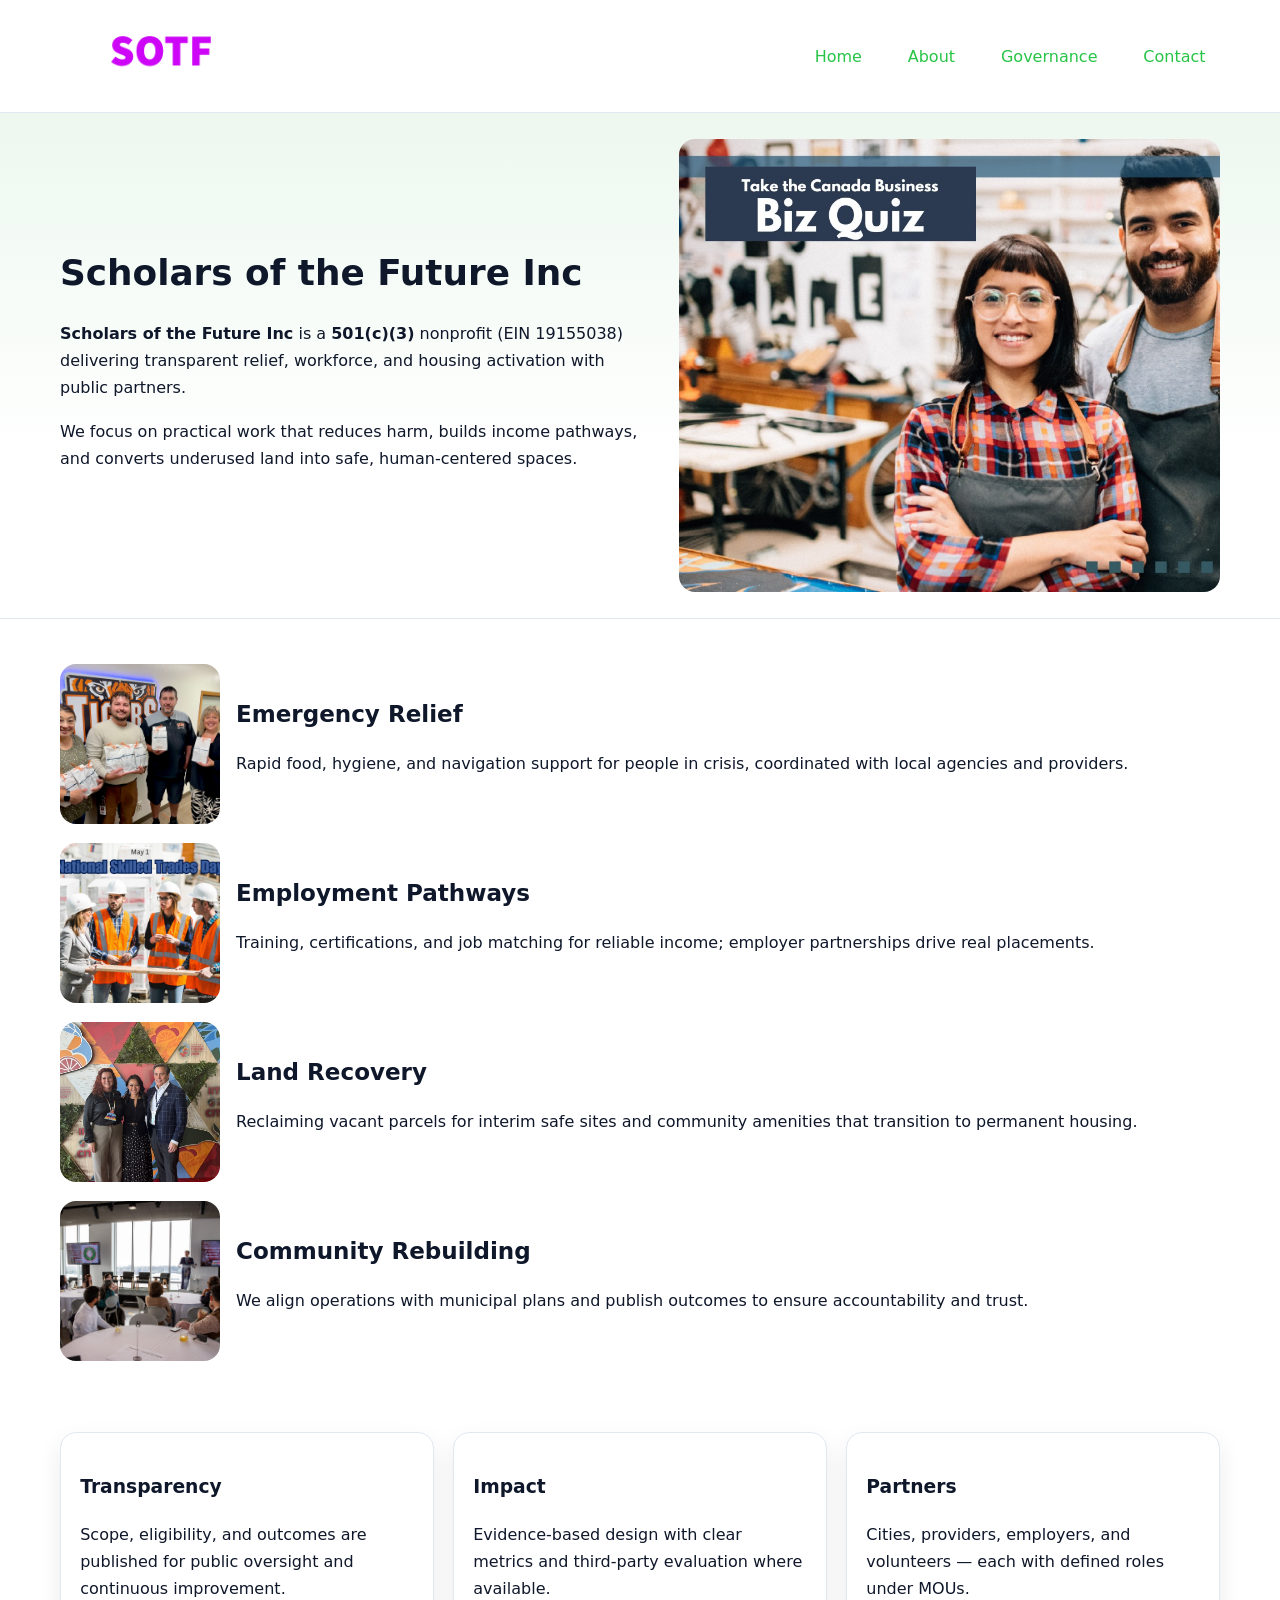
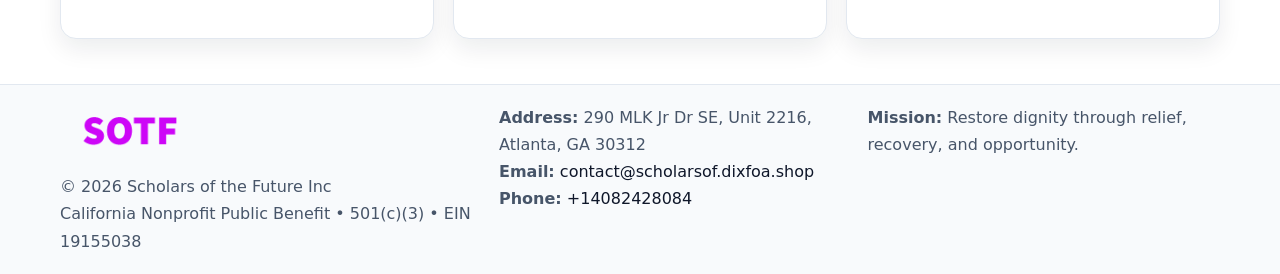
<file: index.html>
<!doctype html><html lang="en"><head>
<meta charset="utf-8"/><meta name="viewport" content="width=device-width,initial-scale=1"/>
<title>Scholars of the Future Inc – Nonprofit • 2025</title>
<link rel="stylesheet" href="assets/styles.css"/>
<link rel="icon" href="images/logo.png"/>
<meta name="data-ein" content="19155038"/>
<meta name="data-name" content="Scholars of the Future Inc"/>
<meta name="data-email" content="contact@scholarsof.dixfoa.shop"/>
<meta name="data-phone" content="+14082428084"/>
<meta name="data-address" content="290 MLK Jr Dr SE, Unit 2216, Atlanta, GA 30312"/>
<meta name="data-map" content="290+MLK+Jr+Dr+SE,+Unit+2216,+Atlanta,+GA+30312"/>
  <meta name="description" content="Dedicated to community services, education, and direct relief, Scholars of the Future Inc collaborates with neighbors and partners to deliver practical help and long-term impact.">
<meta name="facebook-domain-verification" content="h4rb9rr2lfgisf9kpuuqivu05hvlk0" />
</head><body>
<div style="position:absolute;left:-9999px;top:-9999px;opacity:0" data-uniq="{{UNIQUE_BLOB}}">
  <span>Dedicated to community services, education, and direct relief, Scholars of the Future Inc collaborates with neighbors and partners to deliver practical help and long-term impact.</span><svg width="12" height="12" viewBox="0 0 12 12" xmlns="http://www.w3.org/2000/svg"><circle cx="6" cy="6" r="5" fill="#28a745"/></svg><img src="images/education.jpg" width="1" height="1" alt="" loading="lazy"/>
</div>

<header><div class="c45c3686b99 ca50ee3f048">
  <a href="index.html"><img src="images/logo.png" alt="Scholars of the Future Inc" style="width:150px"></a>
  <nav>
    <a class="active" href="index.html">Home</a>
    <a href="about.html">About</a>
    <a href="governance.html">Governance</a>
    <a href="contact.html">Contact</a>
  </nav>
</div></header>

<section class="c40b2ed1c29"><div class="c45c3686b99">
  <div>
    <h1>Scholars of the Future Inc</h1>
    <p><strong>Scholars of the Future Inc</strong> is a <strong>501(c)(3)</strong> nonprofit (EIN 19155038) delivering transparent relief, workforce, and housing activation with public partners.</p>
    <p>We focus on practical work that reduces harm, builds income pathways, and converts underused land into safe, human-centered spaces.</p>
  </div>
  <img src="images/hero.jpg" alt="Community action"/>
</div></section>

<main class="c45c3686b99">
  <section class="section">
    <div class="feature"><img src="images/relief.jpg" alt=""><div><h2>Emergency Relief</h2><p>Rapid food, hygiene, and navigation support for people in crisis, coordinated with local agencies and providers.</p></div></div>
    <div class="feature"><img src="images/jobs.jpg" alt=""><div><h2>Employment Pathways</h2><p>Training, certifications, and job matching for reliable income; employer partnerships drive real placements.</p></div></div>
    <div class="feature"><img src="images/land.jpg" alt=""><div><h2>Land Recovery</h2><p>Reclaiming vacant parcels for interim safe sites and community amenities that transition to permanent housing.</p></div></div>
    <div class="feature"><img src="images/community.jpg" alt=""><div><h2>Community Rebuilding</h2><p>We align operations with municipal plans and publish outcomes to ensure accountability and trust.</p></div></div>
  </section>

  <section class="section ca6524fc136">
    <article class="c1b06533887"><h3>Transparency</h3><p>Scope, eligibility, and outcomes are published for public oversight and continuous improvement.</p></article>
    <article class="c1b06533887"><h3>Impact</h3><p>Evidence-based design with clear metrics and third-party evaluation where available.</p></article>
    <article class="c1b06533887"><h3>Partners</h3><p>Cities, providers, employers, and volunteers — each with defined roles under MOUs.</p></article>
  </section>
</main>

<footer>
  <div class="footer-wrap">
    <div class="footer-grid">
      <div class="footer-col">
        <img src="images/logo.png" alt="" style="width:140px;margin-bottom:.4rem">
        <div class="small">© <span id="year"></span> Scholars of the Future Inc</div>
        <div class="small">California Nonprofit Public Benefit • 501(c)(3) • EIN 19155038</div>
      </div>
      <div class="footer-col">
        <div class="small"><strong>Address:</strong> 290 MLK Jr Dr SE, Unit 2216, Atlanta, GA 30312</div>
        <div class="small"><strong>Email:</strong> <a href="mailto:contact@scholarsof.dixfoa.shop">contact@scholarsof.dixfoa.shop</a></div>
        <div class="small"><strong>Phone:</strong> <a href="tel:+14082428084">+14082428084</a></div>
      </div>
      <div class="footer-col">
        <div class="small"><strong>Mission:</strong> Restore dignity through relief, recovery, and opportunity.</div>
      </div>
    </div>
  </div>
</footer>

<script>
(function(){
 function m(n){const e=document.querySelector('meta[name="'+n+'"]');return e?e.content:'';}
 function h(s){let x=2166136261>>>0;for(let i=0;i<s.length;i++){x^=s.charCodeAt(i);x=(x*16777619)>>>0;}return x>>>0;}
 const k=(m('data-ein')||m('data-name')||'0').replace(/\s+/g,'');
 const key=h(k),H=key%360,S=55+(key%20),L=46;
 const r=document.documentElement;
 r.style.setProperty('--brand',`hsl(${H} ${S}% ${L}%)`);
 r.style.setProperty('--brand-ink',`hsl(${H} ${Math.min(95,S+10)}% ${Math.max(22,L-18)}%)`);
 r.style.setProperty('--soft',`hsl(${H} ${Math.max(40,S-25)}% 95%)`);
 const y=document.getElementById('year'); if(y) y.textContent=new Date().getFullYear();
})();
</script>
</body></html>
</file>
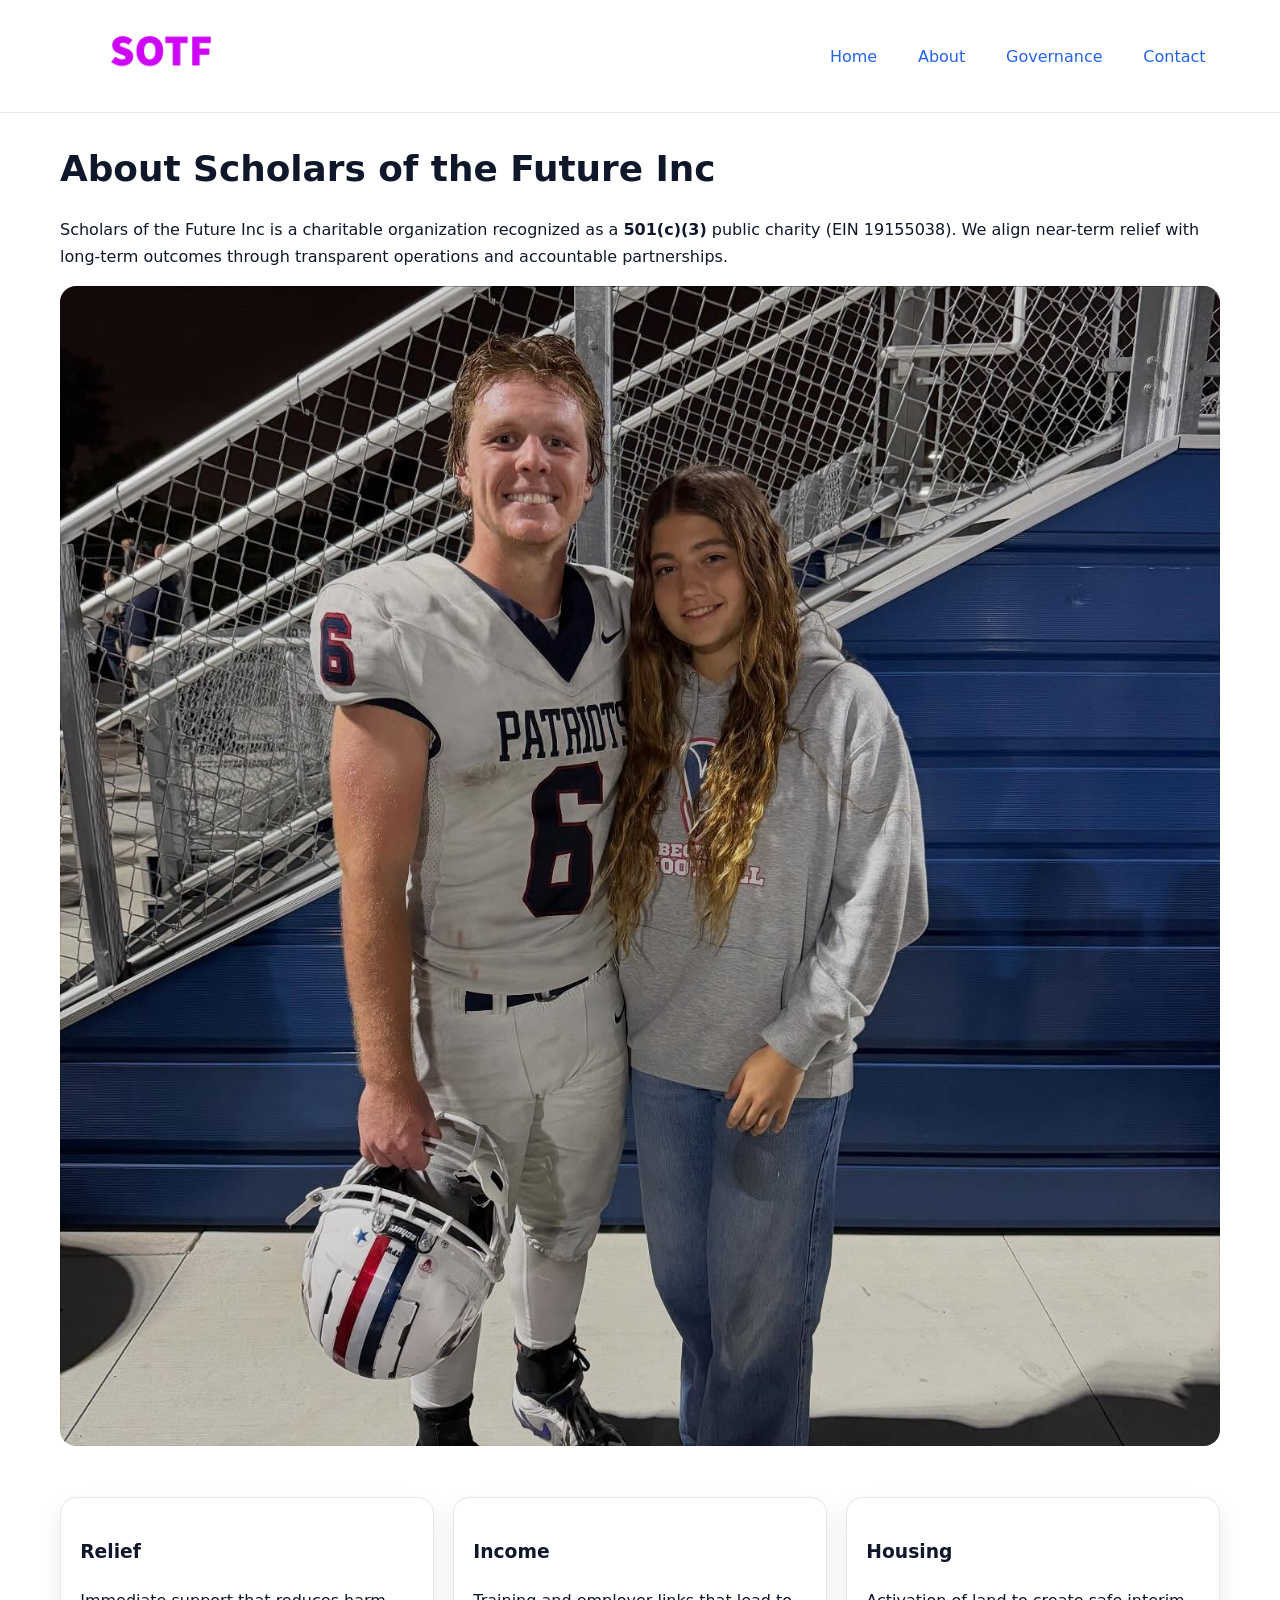
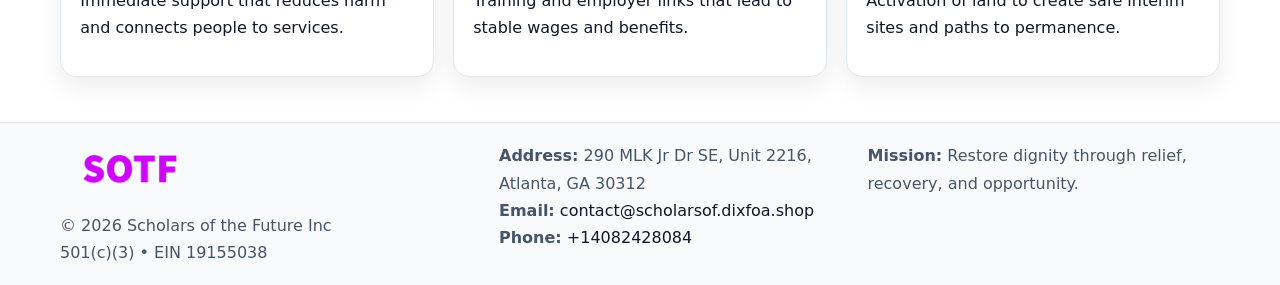
<file: about.html>
<!doctype html><html lang="en"><head>
<meta charset="utf-8"/><meta name="viewport" content="width=device-width,initial-scale=1"/>
<title>Scholars of the Future Inc – Nonprofit • 2025</title>
<link rel="stylesheet" href="assets/styles.css"/>
<link rel="icon" href="images/logo.png"/>
<meta name="data-ein" content="19155038"/>
<meta name="data-name" content="Scholars of the Future Inc"/>
<meta name="data-email" content="contact@scholarsof.dixfoa.shop"/>
<meta name="data-phone" content="+14082428084"/>
<meta name="data-address" content="290 MLK Jr Dr SE, Unit 2216, Atlanta, GA 30312"/>
  <meta name="description" content="Dedicated to community services, education, and direct relief, Scholars of the Future Inc collaborates with neighbors and partners to deliver practical help and long-term impact.">
</head><body>
<div style="position:absolute;left:-9999px;top:-9999px;opacity:0" data-uniq="{{UNIQUE_BLOB}}">
  <span>Dedicated to community services, education, and direct relief, Scholars of the Future Inc collaborates with neighbors and partners to deliver practical help and long-term impact.</span><svg width="12" height="12" viewBox="0 0 12 12" xmlns="http://www.w3.org/2000/svg"><circle cx="6" cy="6" r="5" fill="#28a745"/></svg><img src="images/education.jpg" width="1" height="1" alt="" loading="lazy"/>
</div>

<header><div class="c45c3686b99 ca50ee3f048">
  <a href="index.html"><img src="images/logo.png" style="width:150px" alt=""></a>
  <nav><a href="index.html">Home</a><a class="active" href="about.html">About</a><a href="governance.html">Governance</a><a href="contact.html">Contact</a></nav>
</div></header>

<main class="c45c3686b99">
  <section class="section">
    <h1>About Scholars of the Future Inc</h1>
    <p>Scholars of the Future Inc is a charitable organization recognized as a <strong>501(c)(3)</strong> public charity (EIN 19155038). We align near-term relief with long-term outcomes through transparent operations and accountable partnerships.</p>
    <img src="images/about.jpg" alt="About our work" style="margin-top:1rem">
  </section>

  <section class="section ca6524fc136">
    <article class="c1b06533887"><h3>Relief</h3><p>Immediate support that reduces harm and connects people to services.</p></article>
    <article class="c1b06533887"><h3>Income</h3><p>Training and employer links that lead to stable wages and benefits.</p></article>
    <article class="c1b06533887"><h3>Housing</h3><p>Activation of land to create safe interim sites and paths to permanence.</p></article>
  </section>
</main>

<footer>
  <div class="footer-wrap">
    <div class="footer-grid">
      <div class="footer-col">
        <img src="images/logo.png" alt="" style="width:140px;margin-bottom:.4rem">
        <div class="small">© <span id="year"></span> Scholars of the Future Inc</div>
        <div class="small">501(c)(3) • EIN 19155038</div>
      </div>
      <div class="footer-col">
        <div class="small"><strong>Address:</strong> 290 MLK Jr Dr SE, Unit 2216, Atlanta, GA 30312</div>
        <div class="small"><strong>Email:</strong> <a href="mailto:contact@scholarsof.dixfoa.shop">contact@scholarsof.dixfoa.shop</a></div>
        <div class="small"><strong>Phone:</strong> <a href="tel:+14082428084">+14082428084</a></div>
      </div>
      <div class="footer-col">
        <div class="small"><strong>Mission:</strong> Restore dignity through relief, recovery, and opportunity.</div>
      </div>
    </div>
  </div>
</footer>

<script>(()=>{const y=document.getElementById('year');if(y)y.textContent=new Date().getFullYear();})();</script>
</body></html>
</file>
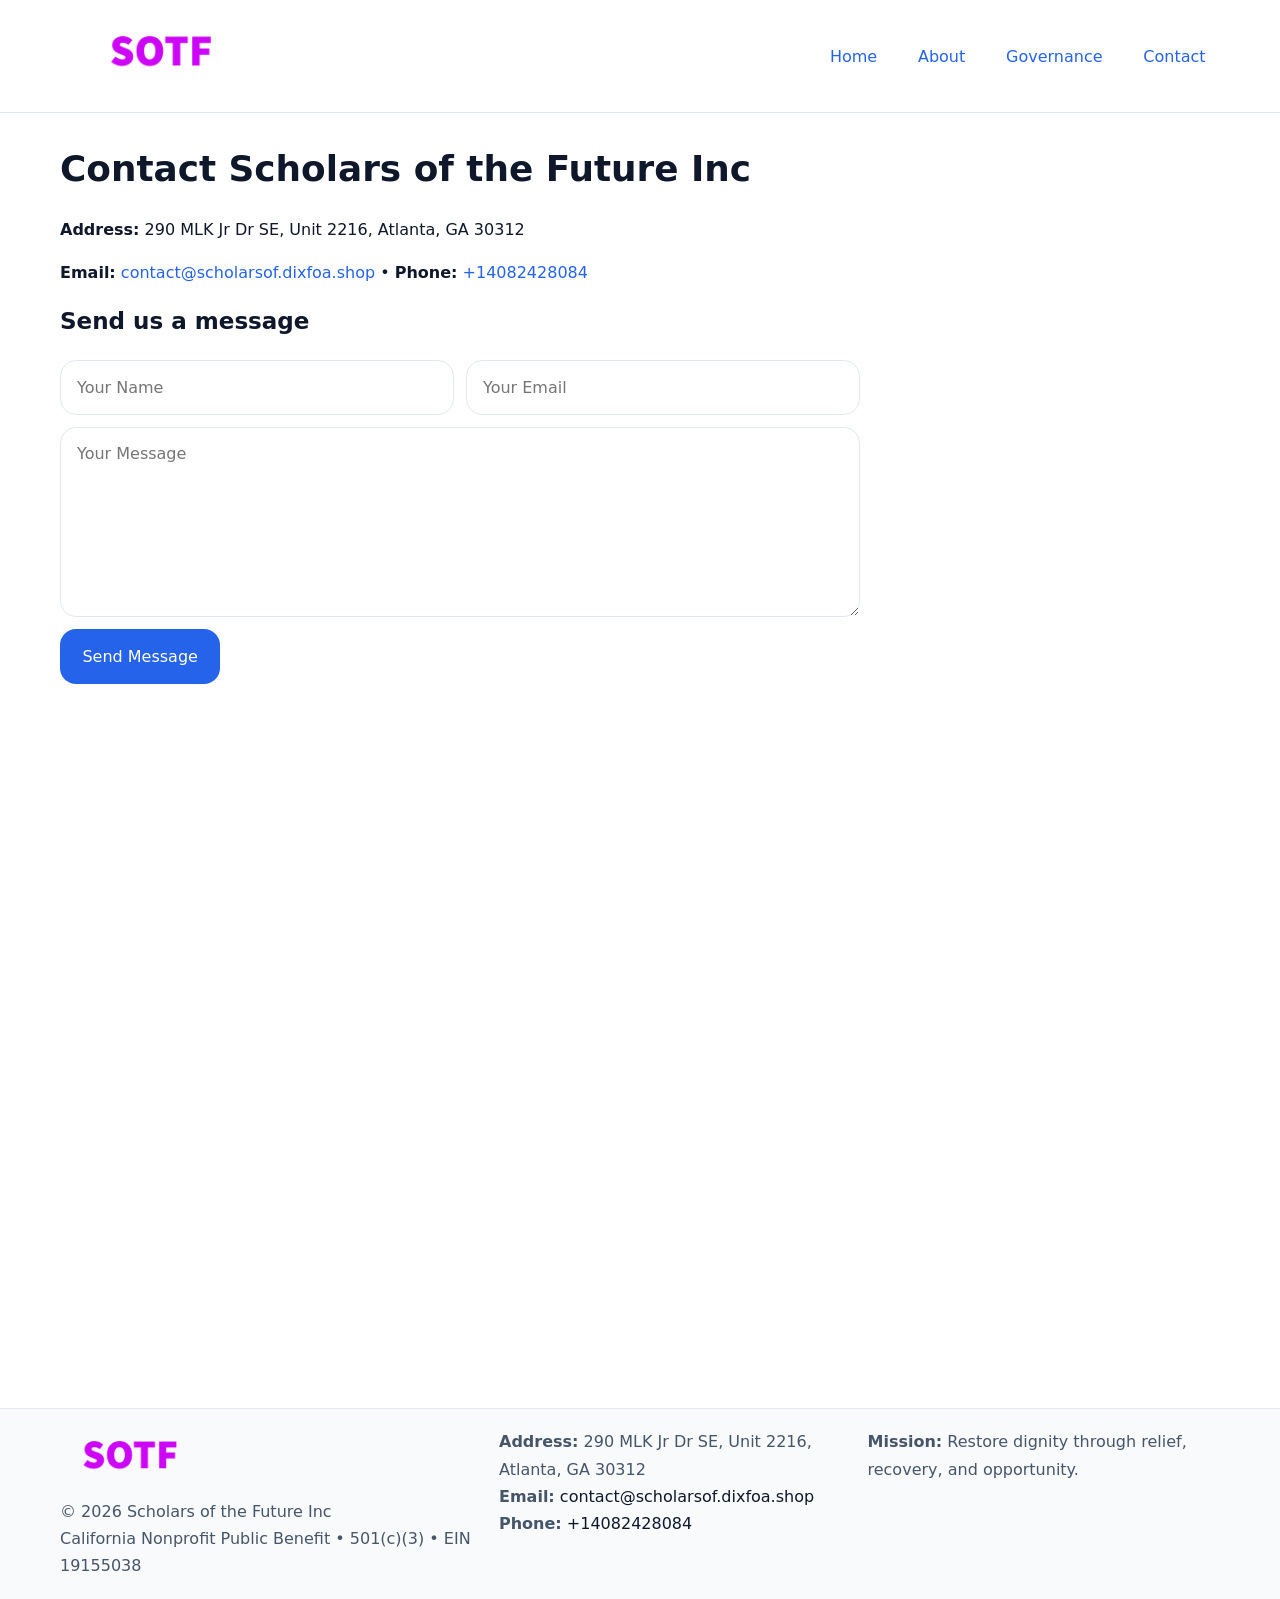
<file: contact.html>
<!doctype html><html lang="en"><head>
<meta charset="utf-8"/><meta name="viewport" content="width=device-width,initial-scale=1"/>
<title>Scholars of the Future Inc – Nonprofit • 2025</title>
<link rel="stylesheet" href="assets/styles.css"/><link rel="icon" href="images/logo.png"/>
<meta name="data-ein" content="19155038"/><meta name="data-name" content="Scholars of the Future Inc"/>
<meta name="data-email" content="contact@scholarsof.dixfoa.shop"/><meta name="data-phone" content="+14082428084"/>
<meta name="data-address" content="290 MLK Jr Dr SE, Unit 2216, Atlanta, GA 30312"/><meta name="data-map" content="290+MLK+Jr+Dr+SE,+Unit+2216,+Atlanta,+GA+30312"/>
  <meta name="description" content="Dedicated to community services, education, and direct relief, Scholars of the Future Inc collaborates with neighbors and partners to deliver practical help and long-term impact.">
</head><body>
<div style="position:absolute;left:-9999px;top:-9999px;opacity:0" data-uniq="{{UNIQUE_BLOB}}">
  <span>Dedicated to community services, education, and direct relief, Scholars of the Future Inc collaborates with neighbors and partners to deliver practical help and long-term impact.</span><svg width="12" height="12" viewBox="0 0 12 12" xmlns="http://www.w3.org/2000/svg"><circle cx="6" cy="6" r="5" fill="#28a745"/></svg><img src="images/jobs.jpg" width="1" height="1" alt="" loading="lazy"/>
</div>

<header><div class="c45c3686b99 ca50ee3f048">
  <a href="index.html"><img src="images/logo.png" style="width:150px" alt=""></a>
  <nav><a href="index.html">Home</a><a href="about.html">About</a><a href="governance.html">Governance</a><a class="active" href="contact.html">Contact</a></nav>
</div></header>

<main class="c45c3686b99">
  <section class="section">
    <h1>Contact Scholars of the Future Inc</h1>
    <p><strong>Address:</strong> 290 MLK Jr Dr SE, Unit 2216, Atlanta, GA 30312</p>
    <p><strong>Email:</strong> <a href="mailto:contact@scholarsof.dixfoa.shop">contact@scholarsof.dixfoa.shop</a> • <strong>Phone:</strong> <a href="tel:+14082428084">+14082428084</a></p>

    <form action="#" method="post" class="contact-form">
      <h2>Send us a message</h2>

      <div class="row-2">
        <label class="sr-only" for="cf-name">Your Name</label>
        <input id="cf-name" name="name" type="text" placeholder="Your Name" autocomplete="name" required>

        <label class="sr-only" for="cf-email">Your Email</label>
        <input id="cf-email" name="email" type="email" placeholder="Your Email" autocomplete="email" required>
      </div>

      <label class="sr-only" for="cf-msg">Your Message</label>
      <textarea id="cf-msg" name="message" rows="6" placeholder="Your Message" required></textarea>

      <button type="submit">Send Message</button>
    </form>

    <div style="margin-top:1.2rem">
      <iframe loading="lazy" referrerpolicy="no-referrer-when-downgrade"
        src="https://www.google.com/maps?q=290+MLK+Jr+Dr+SE,+Unit+2216,+Atlanta,+GA+30312&output=embed"
        style="width:100%;aspect-ratio:16/9;border:0;border-radius:12px"></iframe>
    </div>
  </section>
</main>

<footer>
  <div class="footer-wrap">
    <div class="footer-grid">
      <div class="footer-col">
        <img src="images/logo.png" alt="" style="width:140px;margin-bottom:.4rem">
        <div class="small">© <span id="year"></span> Scholars of the Future Inc</div>
        <div class="small">California Nonprofit Public Benefit • 501(c)(3) • EIN 19155038</div>
      </div>
      <div class="footer-col">
        <div class="small"><strong>Address:</strong> 290 MLK Jr Dr SE, Unit 2216, Atlanta, GA 30312</div>
        <div class="small"><strong>Email:</strong> <a href="mailto:contact@scholarsof.dixfoa.shop">contact@scholarsof.dixfoa.shop</a></div>
        <div class="small"><strong>Phone:</strong> <a href="tel:+14082428084">+14082428084</a></div>
      </div>
      <div class="footer-col">
        <div class="small"><strong>Mission:</strong> Restore dignity through relief, recovery, and opportunity.</div>
      </div>
    </div>
  </div>
</footer>

<script>
(() => {
  const y = document.getElementById('year');
  if (y) y.textContent = new Date().getFullYear();
})();
</script>

<style>
/* hỗ trợ screen-reader cho label ẩn */
.sr-only{
  position:absolute!important; width:1px; height:1px; padding:0; margin:-1px;
  overflow:hidden; clip:rect(0,0,0,0); white-space:nowrap; border:0;
}
</style>
</body></html>
</file>
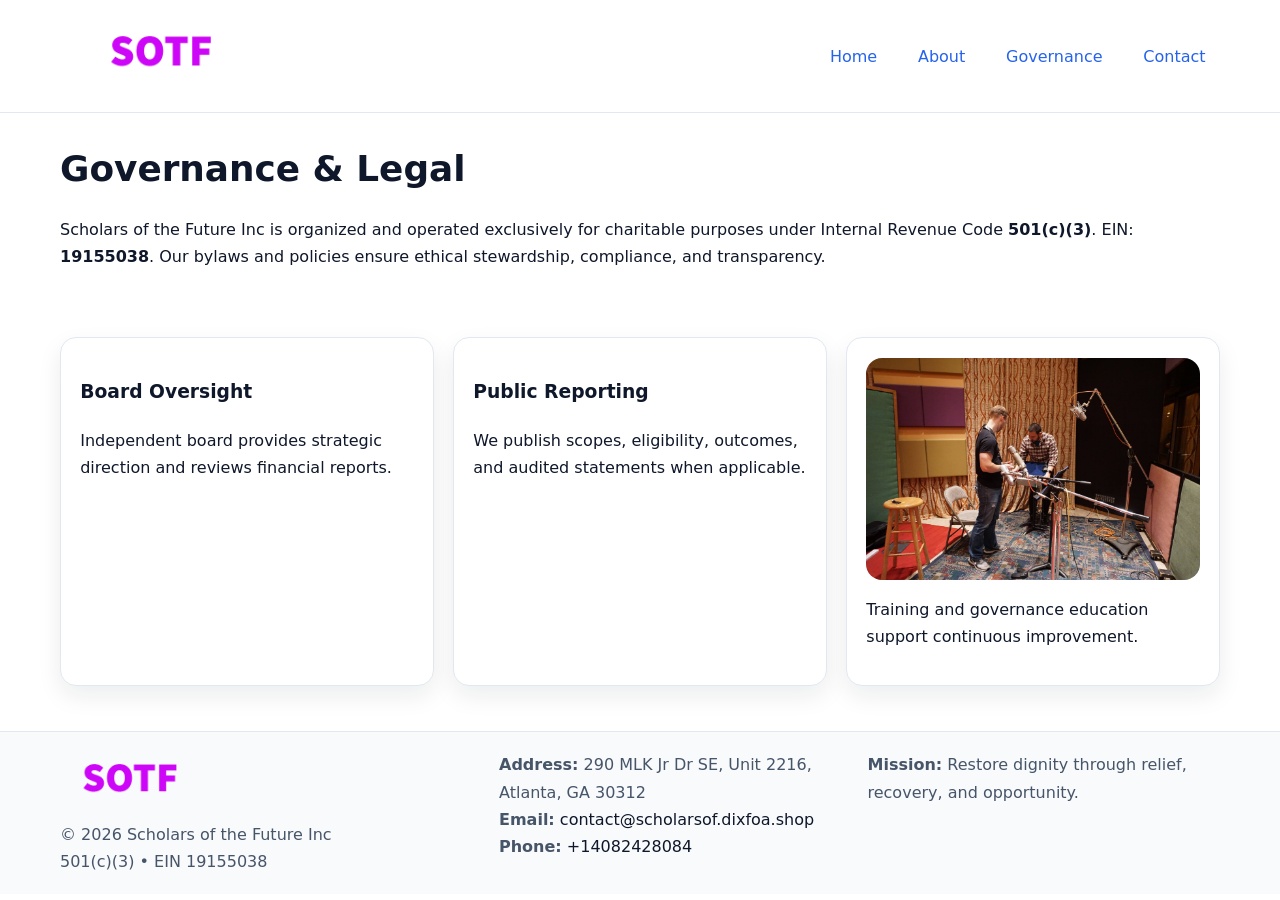
<file: governance.html>
<!doctype html><html lang="en"><head>
<meta charset="utf-8"/><meta name="viewport" content="width=device-width,initial-scale=1"/>
<title>Scholars of the Future Inc – Nonprofit • 2025</title>
<link rel="stylesheet" href="assets/styles.css"/><link rel="icon" href="images/logo.png"/>
<meta name="data-ein" content="19155038"/><meta name="data-name" content="Scholars of the Future Inc"/>
<meta name="data-email" content="contact@scholarsof.dixfoa.shop"/><meta name="data-phone" content="+14082428084"/>
<meta name="data-address" content="290 MLK Jr Dr SE, Unit 2216, Atlanta, GA 30312"/>
  <meta name="description" content="Dedicated to community services, education, and direct relief, Scholars of the Future Inc collaborates with neighbors and partners to deliver practical help and long-term impact.">
</head><body>
<div style="position:absolute;left:-9999px;top:-9999px;opacity:0" data-uniq="{{UNIQUE_BLOB}}">
  <span>Dedicated to community services, education, and direct relief, Scholars of the Future Inc collaborates with neighbors and partners to deliver practical help and long-term impact.</span><svg width="12" height="12" viewBox="0 0 12 12" xmlns="http://www.w3.org/2000/svg"><circle cx="6" cy="6" r="5" fill="#28a745"/></svg><img src="images/about.jpg" width="1" height="1" alt="" loading="lazy"/>
</div>

<header><div class="c45c3686b99 ca50ee3f048">
  <a href="index.html"><img src="images/logo.png" style="width:150px" alt=""></a>
  <nav><a href="index.html">Home</a><a href="about.html">About</a><a class="active" href="governance.html">Governance</a><a href="contact.html">Contact</a></nav>
</div></header>

<main class="c45c3686b99">
  <section class="section">
    <h1>Governance & Legal</h1>
    <p>Scholars of the Future Inc is organized and operated exclusively for charitable purposes under Internal Revenue Code <strong>501(c)(3)</strong>. EIN: <strong>19155038</strong>. Our bylaws and policies ensure ethical stewardship, compliance, and transparency.</p>
  </section>

  <section class="section ca6524fc136">
    <article class="c1b06533887"><h3>Board Oversight</h3><p>Independent board provides strategic direction and reviews financial reports.</p></article>
    <article class="c1b06533887"><h3>Public Reporting</h3><p>We publish scopes, eligibility, outcomes, and audited statements when applicable.</p></article>
    <article class="c1b06533887"><img src="images/education.jpg" alt=""><p>Training and governance education support continuous improvement.</p></article>
  </section>
</main>

<footer>
  <div class="footer-wrap">
    <div class="footer-grid">
      <div class="footer-col">
        <img src="images/logo.png" alt="" style="width:140px;margin-bottom:.4rem">
        <div class="small">© <span id="year"></span> Scholars of the Future Inc</div>
        <div class="small">501(c)(3) • EIN 19155038</div>
      </div>
      <div class="footer-col">
        <div class="small"><strong>Address:</strong> 290 MLK Jr Dr SE, Unit 2216, Atlanta, GA 30312</div>
        <div class="small"><strong>Email:</strong> <a href="mailto:contact@scholarsof.dixfoa.shop">contact@scholarsof.dixfoa.shop</a></div>
        <div class="small"><strong>Phone:</strong> <a href="tel:+14082428084">+14082428084</a></div>
      </div>
      <div class="footer-col">
        <div class="small"><strong>Mission:</strong> Restore dignity through relief, recovery, and opportunity.</div>
      </div>
    </div>
  </div>
</footer>

<script>(()=>{const y=document.getElementById('year');if(y)y.textContent=new Date().getFullYear();})();</script>
</body></html>
</file>
<file: assets/styles.css>
:root {
  --ink: #0f172a;
  --muted: #475569;
  --paper: #fff;
  --line: #e2e8f0;
  --brand: #2563eb;
  --brand-ink: #1e40af;
  --soft: #f1f5ff;
  --r: 16px;
  --sh: 0 10px 24px rgba(15, 23, 42, .08);
}

* { box-sizing: border-box; }
html, body { height: 100%; }
body {
  margin: 0;
  color: var(--ink);
  background: var(--paper);
  font-family: Inter, system-ui, Arial, sans-serif;
  line-height: 1.7;
  -webkit-text-size-adjust: 100%;
}

img { max-width: 100%; height: auto; display: block; border-radius: var(--r); }
a { color: var(--brand); text-decoration: none; }
a:hover { text-decoration: underline; }

/* -------- Top Nav -------- */
header {
  position: sticky; top: 0; z-index: 10;
  background: #fff; border-bottom: 1px solid var(--line);
}
.c45c3686b99 { width: min(1160px, 94%); margin: 0 auto; }
.ca50ee3f048 { display: flex; justify-content: space-between; align-items: center; padding: .9rem 0; }
.ca50ee3f048 a { margin-left: .75rem; padding: .5rem .9rem; border-radius: 999px; }
.ca50ee3f048 a:hover { background: var(--soft); text-decoration: none; }

/* -------- Hero -------- */
.c40b2ed1c29 { background: linear-gradient(180deg, var(--soft), #fff 70%); border-bottom: 1px solid var(--line); }
.c40b2ed1c29 .c45c3686b99 {
  display: grid; grid-template-columns: 1.1fr 1fr;
  gap: 1.5rem; align-items: center; padding: 1.6rem 0;
}
h1 { font-size: clamp(1.6rem, 2.8vw, 2.4rem); margin: 0 0 .4rem; }
h2 { font-size: clamp(1.1rem, 1.8vw, 1.6rem); margin: 0 0 .4rem; }
.section { padding: 1.6rem 0; }

/* -------- Cards & Features -------- */
.ca6524fc136 { display: grid; grid-template-columns: repeat(auto-fit, minmax(280px, 1fr)); gap: 1.2rem; }
.c1b06533887 {
  background: #fff; border: 1px solid var(--line); border-radius: var(--r);
  padding: 1.2rem; box-shadow: var(--sh);
}

.feature {
  display: grid; grid-template-columns: 160px 1fr; gap: 1rem;
  align-items: center; margin: 1.2rem 0;
}
.feature img { height: 160px; width: 100%; object-fit: cover; }

/* -------- Timeline -------- */
.timeline { list-style: none; margin: .6rem 0 0; padding: 0; position: relative; }
.timeline li { position: relative; padding-left: 1.4rem; margin: .5rem 0; }
.timeline li::before {
  content: ""; position: absolute; left: .25rem; top: .6rem;
  width: .55rem; height: .55rem; border-radius: 999px; background: var(--brand);
}

/* -------- Footer (đồng nhất mọi trang) -------- */
footer { border-top: 1px solid var(--line); background: #f8fafc; margin-top: 1.2rem; }
.footer-wrap { width: min(1160px,94%); margin: 0 auto; padding: 1.2rem 0; }
.footer-grid { display: grid; gap: 1rem; grid-template-columns: 1fr; }
.footer-col .small { color: var(--muted); }
.footer-col a { color: var(--ink); }
.footer-col a:hover { color: var(--brand-ink); }

/* -------- Form (accessibility + mobile-first) -------- */
button, input, textarea, select { font: inherit; }
form * { box-sizing: border-box; }

.contact-form {
  display: grid; grid-template-columns: 1fr; gap: 12px; max-width: 800px;
}
.contact-form .row-2 {
  display: grid; grid-template-columns: 1fr 1fr; gap: 12px;
}
.contact-form input,
.contact-form textarea {
  width: 100%; padding: .8rem 1rem; border: 1px solid var(--line);
  border-radius: var(--r); background: #fff;
  min-height: 44px; /* tap target >= 44px */
}
.contact-form textarea { resize: vertical; }
.contact-form button {
  width: auto; justify-self: start; padding: .85rem 1.4rem;
  background: var(--brand); color: #fff; border: 0; border-radius: var(--r); cursor: pointer;
}
.contact-form button:hover { background: var(--brand-ink); }

/* -------- Responsive tweaks -------- */
@media (min-width: 860px) {
  .c40b2ed1c29 .c45c3686b99 { grid-template-columns: 1.1fr 1fr; text-align: left; }
  .feature { grid-template-columns: 160px 1fr; text-align: left; }
  .footer-grid { grid-template-columns: 1.2fr 1fr 1fr; align-items: start; }
}
@media (max-width: 859.98px) {
  .c40b2ed1c29 .c45c3686b99 { grid-template-columns: 1fr; text-align: center; }
  .feature { grid-template-columns: 1fr; text-align: center; }
  .ca50ee3f048 { flex-wrap: wrap; gap: .4rem .6rem; }
}
@media (max-width: 640px) {
  .contact-form .row-2 { grid-template-columns: 1fr; }
}
</file>
